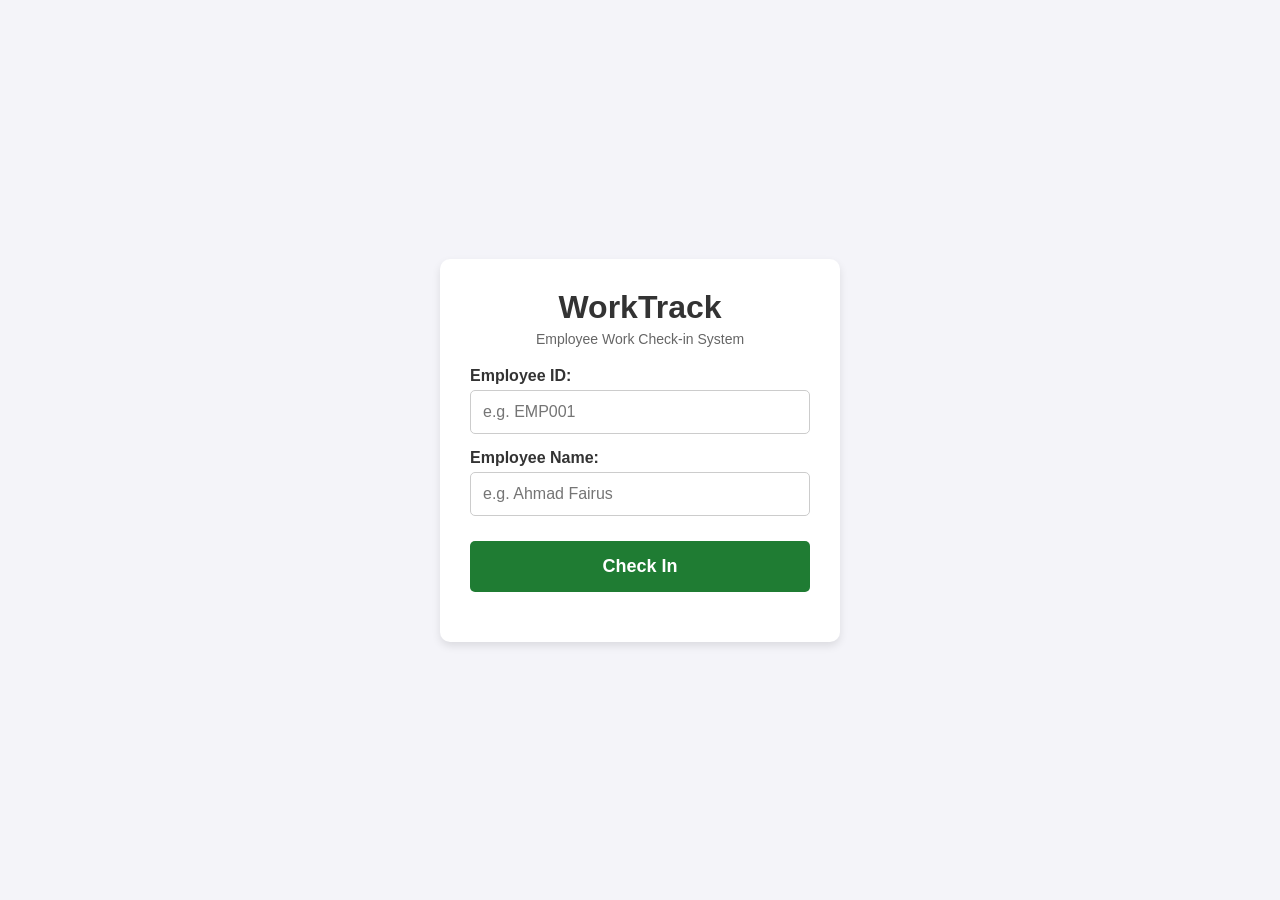
<file: index.html>
<!DOCTYPE html>
<html lang="en">

<head>
    <meta charset="UTF-8">
    <meta name="viewport" content="width=device-width, initial-scale=1.0">
    <title>WorkTrack Check-in</title>
    <link rel="stylesheet" href="style.css">
</head>

<body>
    <div class="container">
        <h1>WorkTrack</h1>
        <p>Employee Work Check-in System</p>

        <div class="form-group">
            <label for="empId">Employee ID:</label>
            <input type="text" id="empId" placeholder="e.g. EMP001" required>
        </div>

        <div class="form-group">
            <label for="empName">Employee Name:</label>
            <input type="text" id="empName" placeholder="e.g. Ahmad Fairus" required>
        </div>

        <button id="checkInBtn">Check In</button>

        <div id="statusMessage"></div>
    </div>

    <script src="app.js"></script>
</body>

</html>
</file>
<file: style.css>
* {
    box-sizing: border-box;
    margin: 0;
    padding: 0;
    font-family: Arial, sans-serif;
}

body {
    background-color: #f4f4f9;
    display: flex;
    justify-content: center;
    align-items: center;
    height: 100vh;
    padding: 20px;
}

.container {
    background: white;
    padding: 30px;
    border-radius: 10px;
    box-shadow: 0 4px 8px rgba(0, 0, 0, 0.1);
    width: 100%;
    max-width: 400px;
    /* Responsive layout for mobile */
    text-align: center;
}

h1 {
    color: #333;
    margin-bottom: 5px;
}

p {
    color: #666;
    margin-bottom: 20px;
    font-size: 14px;
}

.form-group {
    margin-bottom: 15px;
    text-align: left;
}

label {
    display: block;
    margin-bottom: 5px;
    font-weight: bold;
    color: #333;
}

input {
    width: 100%;
    padding: 12px;
    border: 1px solid #ccc;
    border-radius: 5px;
    font-size: 16px;
}

/* Large button for easy tapping */
button {
    width: 100%;
    padding: 15px;
    background-color: #1f7c33;
    color: rgb(255, 255, 255);
    border: none;
    border-radius: 5px;
    font-size: 18px;
    font-weight: bold;
    cursor: pointer;
    margin-top: 10px;
}

button:active {
    background-color: #19692b;
}

#statusMessage {
    margin-top: 20px;
    font-size: 14px;
    font-weight: bold;
}

.success {
    color: #28a745;
}

.error {
    color: #dc3545;
}
</file>
